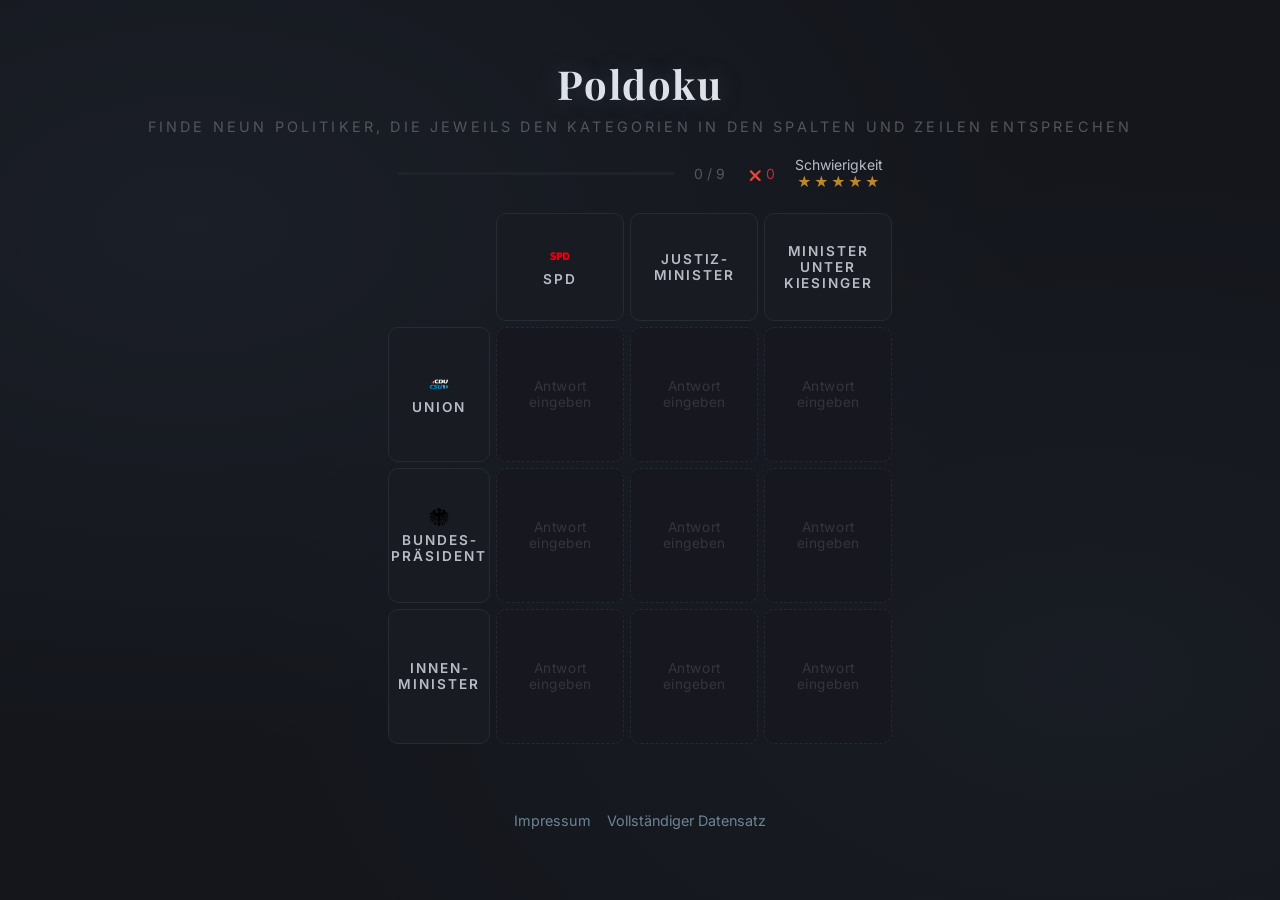
<file: index.html>
<!DOCTYPE html>
<html lang="en">
<head>
  <meta charset="UTF-8" />
  <meta name="viewport" content="width=device-width, initial-scale=1.0" />
  <title>Poldoku</title>
  <link href="https://fonts.googleapis.com/css2?family=Inter:wght@300;400;500;600&family=Playfair+Display:wght@600&display=swap" rel="stylesheet" />
  <link href="style.css" rel="stylesheet" />
</head>
<body>

<header>
  <h1>Poldoku</h1>
  <p class="subtitle">Finde neun Politiker, die jeweils den Kategorien in den Spalten und Zeilen entsprechen</p>
</header>

<div class="progress-row">
  <div class="track"><div class="fill" id="fill"></div></div>
  <span class="prog-label" id="prog-label">0 / 9</span>
  <span class="wrong-answers-label" id="wrong-answers-label">0</span>
  <span class="difficulty-rating" id="difficulty-rating">Schwierigkeit<span class="stars">★★★★★</span></span>
</div>

<div class="grid" id="grid"></div>
<div class="label-tooltip" id="label-tooltip"></div>

<!-- Option picker modal -->
<div class="backdrop" id="backdrop">
  <div class="modal">
    <div class="modal-head">
      <div>
        <p class="modal-eyebrow">Antwort für Kategorien</p>
        <div class="modal-tags">
          <span class="tag r" id="tag-row"></span>
          <span class="plus">+</span>
          <span class="tag c" id="tag-col"></span>
        </div>
      </div>
      <button class="x-btn" id="x-btn">✕</button>
    </div>
    <div class="opts-text-box" contenteditable="true" placeholder="Antwort eingeben..."></div>
    <div class="opts" id="opts"></div>
  </div>
</div>

<!-- Win screen -->
<div class="win" id="win">
  <div class="win-box">
    <div class="win-icon">🇩🇪</div>
    <div class="win-title">Puzzle gelöst!</div>
    <p class="win-sub">Du hast jedes Feld korrekt ausgefüllt.</p>
    <button class="again-btn" id="again-btn">Nochmal spielen</button>
  </div>
</div>

<footer>
  <div class="footer-links">
    <a href="imprint.html">Impressum</a>
    <a href="dataset.html">Vollständiger Datensatz</a>
  </div>
</footer>

<script src="main.js" type="module"></script>
</body>
</html>
</file>
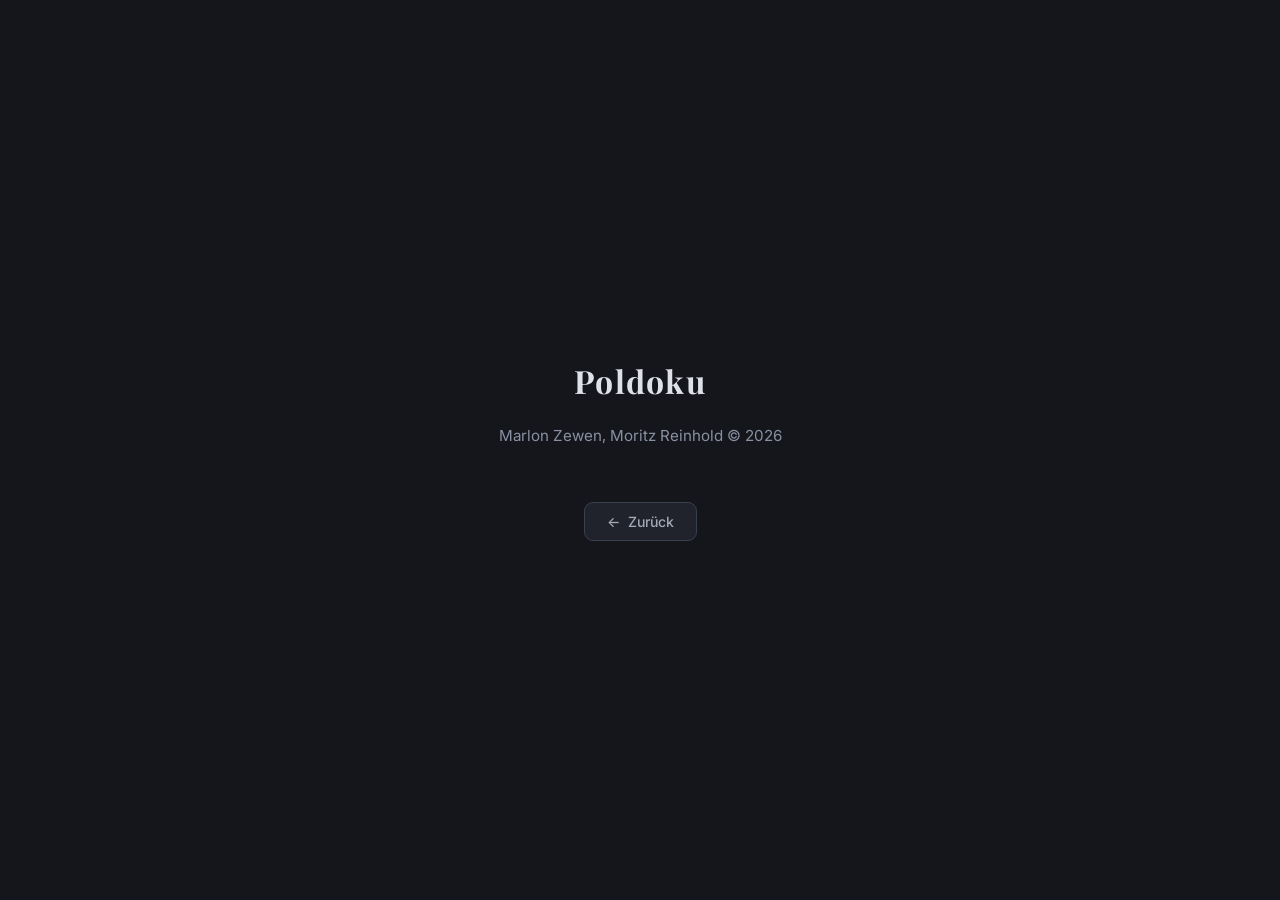
<file: imprint.html>
<!DOCTYPE html>
<html lang="de">
<head>
  <meta charset="UTF-8" />
  <meta name="viewport" content="width=device-width, initial-scale=1.0" />
  <title>Impressum - Poldoku</title>
  <link href="https://fonts.googleapis.com/css2?family=Inter:wght@300;400;500;600&family=Playfair+Display:wght@600&display=swap" rel="stylesheet" />
  <style>
    *, *::before, *::after { box-sizing: border-box; margin: 0; padding: 0; }

    body {
      min-height: 100vh;
      display: flex;
      flex-direction: column;
      align-items: center;
      justify-content: center;
      background: #14161c;
      font-family: 'Inter', sans-serif;
      color: #b8bcc6;
      gap: 1.4rem;
      padding: 2rem;
    }

    h1 {
      font-family: 'Playfair Display', serif;
      font-size: 2rem;
      color: #dfe1e8;
      letter-spacing: 0.04em;
    }

    p {
      color: #8890a2;
      font-size: 0.95rem;
      line-height: 1.5;
      text-align: center;
      max-width: 500px;
    }

    .back-button {
      margin-top: 2rem;
      background: #20222c;
      border: 1px solid #38404e;
      border-radius: 9px;
      padding: 10px 22px;
      color: #a4a8b6;
      font-family: 'Inter', sans-serif;
      font-size: 0.88rem;
      font-weight: 500;
      cursor: pointer;
      display: inline-flex;
      align-items: center;
      gap: 8px;
      text-decoration: none;
      transition: background 0.13s, border-color 0.13s, color 0.13s;
    }

    .back-button:hover {
      background: #262836;
      border-color: #444c5c;
      color: #dcdee6;
    }

    .back-button::before {
      content: "←";
    }
  </style>
</head>
<body>
  <h1>Poldoku</h1>
  <p>Marlon Zewen, Moritz Reinhold &copy; 2026</p>
  <a href="./" class="back-button">Zurück</a>
</body>
</html>
</file>
<file: style.css>
*, *::before, *::after { box-sizing: border-box; margin: 0; padding: 0; }

[contenteditable=true]:empty:before{
    content: attr(placeholder);
    color: #52565f;
    font-size: 0.9rem;
    font-weight: 500;
    pointer-events: none;
    display: block; /* For Firefox */
}

body {
    min-height: 100vh;
    display: flex;
    flex-direction: column;
    align-items: center;
    justify-content: center;
    background: #14161c;
    background-image:
    radial-gradient(ellipse at 15% 25%, rgba(60, 75, 95, 0.16) 0%, transparent 55%),
    radial-gradient(ellipse at 85% 75%, rgba(50, 65, 80, 0.14) 0%, transparent 55%);
    font-family: 'Inter', sans-serif;
    color: #b8bcc6;
    gap: 1.4rem;
    font-size: 18px;
}

header { text-align: center; }

h1 {
    font-family: 'Playfair Display', serif;
    font-size: 2.5rem;
    color: #dfe1e8;
    letter-spacing: 0.04em;
    text-shadow: 0 0 24px rgba(100, 116, 139, 0.28);
}

.subtitle {
    font-size: 0.9rem;
    letter-spacing: 0.22em;
    text-transform: uppercase;
    color: #52565f;
    margin-top: 0.5rem;
}

/* ── Progress ── */
.progress-row {
    display: flex;
    align-items: center;
    gap: 10px;
    width: min(486px, 94vw);
}

.track {
    flex: 1;
    height: 3px;
    background: #20222a;
    border-radius: 3px;
    overflow: hidden;
}

.fill {
    height: 100%;
    width: 0%;
    background: linear-gradient(90deg, #465063, #62728a);
    border-radius: 3px;
    transition: width 0.45s ease;
}

.prog-label {
    font-size: 0.875rem;
    color: #52565f;
    min-width: 40px;
    text-align: right;
}

.wrong-answers-label {
    font-size: 0.875rem;
    color: #bd2b41;
    min-width: 40px;
    text-align: right;
}

.wrong-answers-label::before {
    content: "❌";
    margin-right: 5px;
    font-size: 0.625rem;
}

.difficulty-rating {
    font-size: 0.875rem;
    display: inline-flex;
    flex-direction: column;
    align-items: center;
    line-height: 1.2;
    vertical-align: middle;
    margin-left: 10px;
}

.difficulty-rating .stars {
    color: #bd872b;
    letter-spacing: 2px;
}

/* ── Grid ─ */
.grid {
    display: grid;
    grid-template-columns: minmax(70px, 8vw) repeat(3, minmax(100px, 10vw));
    grid-template-rows: minmax(56px, 12vh) repeat(3, minmax(100px, 15vh));
    gap: 6px;
    width: fit-content;
    max-width: 90vw;
    margin: 0 auto;
}

.corner { /* empty */ }

.col-label,
.row-label {
    display: flex;
    flex-direction: column;
    align-items: center;
    justify-content: center;
    gap: 5px;
    background: #191b22;
    border: 1px solid #282a34;
    border-radius: 10px;
    padding: 10px 8px;
    font-size: 0.85rem;
    font-weight: 600;
    letter-spacing: 0.14em;
    text-transform: uppercase;
    text-align: center;
    overflow-wrap: break-word;
    cursor: help;
}

.lbl-icon {
    max-height: 20px;
}

/* ── Cells ── */
.cell {
    background: #16171f;
    border: 1.5px dashed #262832;
    border-radius: 10px;
    display: flex;
    align-items: center;
    justify-content: center;
    cursor: pointer;
    transition: background 0.14s, border-color 0.14s, box-shadow 0.14s;
    text-align: center;
    padding: 12px;
    font-size: 1rem;
    position: relative;
}

.cell:not(.filled):hover {
    background: #1c1e28;
    border-color: #444c5c;
    border-style: solid;
    box-shadow: 0 0 16px rgba(60, 75, 95, 0.1);
}

.cell-hint {
    font-size: 0.85rem;
    color: #34363f;
    letter-spacing: 0.04em;
    pointer-events: none;
}

.cell.filled {
    background: #14201c;
    border: 1.5px solid #3a5c50;
    cursor: default;
}

.cell.filled:hover { box-shadow: none; }

.cell.filled.gold {
    background: #2d2208;
    border-color: #d4a017;
}

.cell.filled.gold .cell-answer span {
    color: #d4a017;
}

.cell.filled.gold .check-ring {
    background: #4a3a0a;
    border-color: #d4a017;
    color: #ffd700;
}

.cell.wrong {
    background: #2d191b;
    border-color: #8c4a4a;
    box-shadow: inset 0 0 0 1px rgba(140,74,74,0.4);
}

.cell.wrong .cell-hint,
.cell.wrong .cell-answer span {
    color: #d4867c;
}

.label-tooltip {
    position: fixed;
    z-index: 150;
    max-width: 260px;
    padding: 14px 16px;
    background: rgba(24, 26, 36, 0.94);
    border: 1px solid rgba(100, 116, 139, 0.18);
    border-radius: 12px;
    color: #777777;
    font-size: 0.825rem;
    line-height: 1.35;
    pointer-events: none;
    opacity: 0;
    transition: opacity 0.16s ease, transform 0.16s ease;
    box-shadow: 0 18px 40px rgba(0,0,0,0.28);
    white-space: normal;
}

.label-tooltip.visible {
    opacity: 1;
}

.cell-answer {
    display: flex;
    flex-direction: column;
    align-items: center;
    gap: 6px;
    pointer-events: none;
}

.check-ring {
    width: 24px;
    height: 24px;
    border-radius: 50%;
    background: #204438;
    border: 1px solid #4a8c72;
    display: flex;
    align-items: center;
    justify-content: center;
    font-size: 0.75rem;
    color: #7cc4a8;
}

.check-ring.wrong {
    background: #4a1c1c;
    border-color: #8c4a4a;
    color: #d4867c;
}

.cell-answer span {
    color: #6cb494;
    font-weight: 600;
    font-size: 1.05rem;
}

/* ── Modal ── */
.backdrop {
    position: fixed;
    inset: 0;
    background: rgba(6, 6, 10, 0.82);
    backdrop-filter: blur(5px);
    display: flex;
    align-items: center;
    justify-content: center;
    z-index: 100;
    opacity: 0;
    pointer-events: none;
    transition: opacity 0.18s;
}

.backdrop.open {
    opacity: 1;
    pointer-events: all;
}

.modal {
    background: #191b24;
    border: 1px solid #2c2e3a;
    border-radius: 16px;
    padding: 22px 24px 26px;
    width: 310px;
    max-width: 92vw;
    box-shadow: 0 28px 72px rgba(0,0,0,0.7), 0 0 44px rgba(50,58,72,0.1);
    transform: scale(0.95) translateY(6px);
    transition: transform 0.18s;
}

.backdrop.open .modal {
    transform: scale(1) translateY(0);
}

.modal-head {
    display: flex;
    justify-content: space-between;
    align-items: flex-start;
    margin-bottom: 16px;
}

.modal-eyebrow {
    font-size: 0.8125rem;
    text-transform: uppercase;
    letter-spacing: 0.2em;
    color: #484a58;
    margin-bottom: 6px;
}

.modal-tags { display: flex; align-items: center; gap: 6px; flex-wrap: wrap; }

.tag {
    font-size: 0.825rem;
    font-weight: 600;
    letter-spacing: 0.1em;
    text-transform: uppercase;
    padding: 4px 10px;
    border-radius: 20px;
}

.tag.r { background: rgba(50,70,90,0.24); color: #5c8494; border: 1px solid rgba(50,70,90,0.4); }
.tag.c { background: rgba(60,66,80,0.24); color: #8890a2; border: 1px solid rgba(60,66,80,0.4); }
.plus { color: #383a46; font-size: 0.9375rem; }

.x-btn {
    background: none;
    border: none;
    color: #40424e;
    font-size: 1.125rem;
    cursor: pointer;
    line-height: 1;
    padding: 2px 4px;
    border-radius: 4px;
    transition: color 0.14s;
}
.x-btn:hover { color: #868c9c; }

.opts { 
    display: flex; 
    flex-direction: column; 
    gap: 7px;
    max-height: 200px;
    overflow-y: auto;
}

.opts-text-box {
    font-size: 1.1rem;
    font-weight: 600;
    letter-spacing: 0.1em;
    text-transform: uppercase;
    padding: 14px 16px;
    margin-bottom: 16px;
    border-radius: 9px;
    background: rgba(60,66,80,0.24);
    color: #8890a2;
    border: 1px solid rgba(60,66,80,0.4);
    outline: none;
    transition: background 0.13s, border-color 0.13s, color 0.13s, box-shadow 0.13s;
    min-height: 20px;
}

.opts-text-box:focus {
    background: rgba(80,90,110,0.32);
    border-color: rgba(80,90,110,0.6);
    color: #dadde4;
    box-shadow: 0 0 12px rgba(60,75,95,0.2);
}

.opts-text-box.wrong {
    background: #201616;
    border-color: #8c5c4a;
    color: #c49080;
    animation: jolt 0.32s ease;
}

.opt {
    background: #20222c;
    border: 1px solid #2e303c;
    color: #a4a8b6;
    font-family: 'Inter', sans-serif;
    font-size: 1.1rem;
    font-weight: 500;
    cursor: pointer;
    text-align: left;
    display: flex;
    align-items: center;
    gap: 10px;
    border-radius: 9px;
    padding: 12px 16px;
    transition: background 0.13s, border-color 0.13s, color 0.13s;
}

.opt:hover { background: #262836; border-color: #444c5c; color: #dcdee6; }

.dot {
    width: 8px; height: 8px;
    border-radius: 50%;
    background: #3e4250;
    flex-shrink: 0;
    transition: background 0.13s;
}
.opt:hover .dot { background: #62728a; }

.opt.correct {
    background: #142018;
    border-color: #4a8c72;
    color: #7cbc9c;
    animation: pop 0.32s ease;
}
.opt.correct .dot { background: #4a8c72; }

.opt.wrong {
    background: #201616;
    border-color: #8c5c4a;
    color: #c49080;
    animation: jolt 0.32s ease;
}
.opt.wrong .dot { background: #8c5c4a; }

@keyframes pop  { 0%,100%{transform:scale(1)} 50%{transform:scale(1.03)} }
@keyframes jolt { 0%,100%{transform:translateX(0)} 25%{transform:translateX(-5px)} 75%{transform:translateX(5px)} }

/* ── Win overlay ── */
.win {
    position: fixed;
    inset: 0;
    background: rgba(6,6,10,0.88);
    backdrop-filter: blur(6px);
    display: flex;
    align-items: center;
    justify-content: center;
    z-index: 200;
    opacity: 0;
    pointer-events: none;
    transition: opacity 0.45s;
}

.win.show { opacity: 1; pointer-events: all; }

.win-box {
    background: #181a24;
    border: 1px solid #3a4252;
    border-radius: 18px;
    padding: 40px 52px;
    text-align: center;
    box-shadow: 0 0 70px rgba(50,60,80,0.18), 0 28px 72px rgba(0,0,0,0.62);
}

.win-icon { font-size: 3.25rem; margin-bottom: 14px; }
.win-title { font-family:'Playfair Display',serif; font-size:2.25rem; color:#dfe1e8; margin-bottom:6px; }
.win-sub { font-size:0.975rem; color:#484a58; margin-bottom:24px; }

.again-btn {
    background: linear-gradient(135deg, #38404e, #4c5668);
    border: none;
    border-radius: 10px;
    padding: 12px 32px;
    color: #dadde4;
    font-family: 'Inter', sans-serif;
    font-size: 1.075rem;
    font-weight: 600;
    cursor: pointer;
    letter-spacing: 0.06em;
    transition: opacity 0.15s;
}
.again-btn:hover { opacity: 0.78; }

/* ── Footer ── */
footer {
    margin-top: 2rem;
    padding: 14px 22px;
    color: #52565f;
    font-size: 0.9rem;
}

.footer-links {
    display: flex;
    gap: 16px;
    justify-content: center;
    flex-wrap: wrap;
}

.footer-links a {
    color: #6c8494;
    text-decoration: none;
    transition: color 0.14s;
}

.footer-links a:hover {
    color: #a4b8c8;
}

.daily-blocker {
    position: fixed;
    inset: 0;
    background: rgba(10, 10, 15, 0.88);
    backdrop-filter: blur(8px);
    display: flex;
    align-items: center;
    justify-content: center;
    z-index: 300;
    opacity: 0;
    pointer-events: none;
    transition: opacity 0.3s ease;
}

.daily-blocker.show {
    opacity: 1;
    pointer-events: all;
}

.blocker-content {
    background: #181a24;
    border: 1px solid #3a4252;
    border-radius: 16px;
    padding: 32px 40px;
    text-align: center;
    box-shadow: 0 0 70px rgba(50, 60, 80, 0.28), 0 28px 72px rgba(0, 0, 0, 0.62);
}

.blocker-content p {
    color: #dfe1e8;
    font-size: 1.1rem;
    margin-bottom: 20px;
}

.view-anyway-btn {
    background: linear-gradient(135deg, #8c4a4a, #a85c5c);
    border: none;
    border-radius: 10px;
    padding: 12px 32px;
    color: #f5f5f5;
    font-family: 'Inter', sans-serif;
    font-size: 1rem;
    font-weight: 600;
    cursor: pointer;
    letter-spacing: 0.06em;
    transition: opacity 0.15s;
}

.view-anyway-btn:hover {
    opacity: 0.85;
}
</file>
